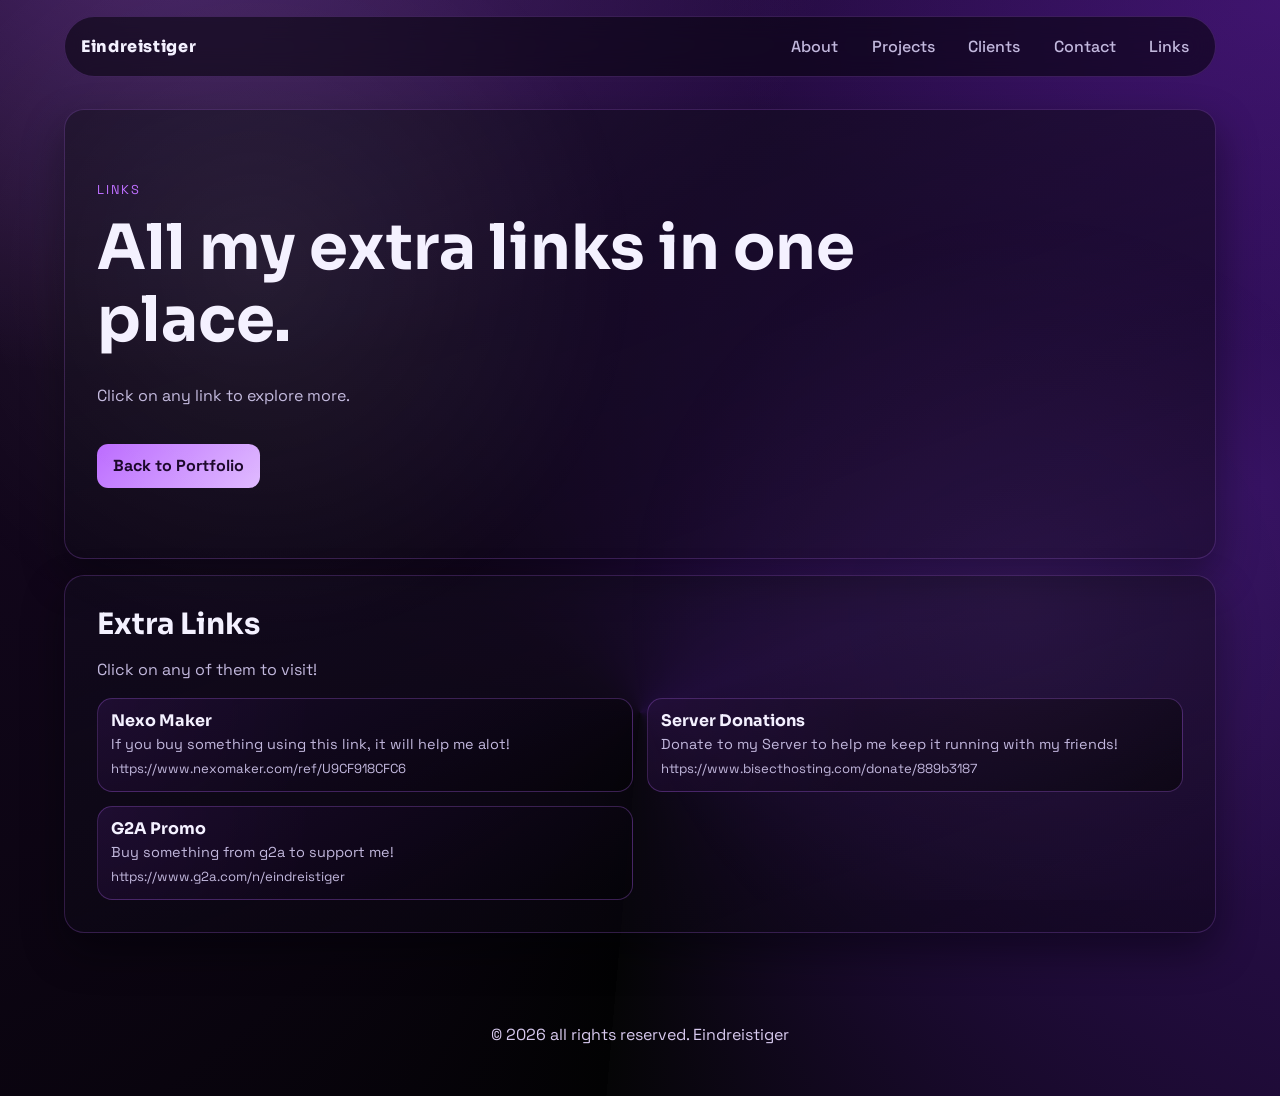
<file: links.html>
<!doctype html>
<html lang="en">
  <head>
    <meta charset="UTF-8" />
    <meta name="viewport" content="width=device-width, initial-scale=1.0" />
    <meta
      name="description"
      content="Extra links for promo links, collabs, and other channels."
    />
    <title>Eindreistiger Links</title>
    <link rel="preconnect" href="https://fonts.googleapis.com" />
    <link rel="preconnect" href="https://fonts.gstatic.com" crossorigin />
    <link
      href="https://fonts.googleapis.com/css2?family=Space+Grotesk:wght@400;500;700&family=Sora:wght@600;700;800&display=swap"
      rel="stylesheet"
    />
    <link rel="stylesheet" href="styles.css" />
  </head>
  <body>
    <div class="backdrop" aria-hidden="true"></div>

    <header class="site-header">
      <a class="brand" href="index.html#home">Eindreistiger</a>
      <button class="menu-toggle" aria-label="Toggle menu" aria-expanded="false">
        <span></span>
        <span></span>
      </button>
      <nav class="site-nav" id="siteNav">
        <a href="index.html#about">About</a>
        <a href="index.html#projects">Projects</a>
        <a href="index.html#clients">Clients</a>
        <a href="index.html#contact">Contact</a>
        <a href="links.html">Links</a>
      </nav>
    </header>

    <main>
      <section class="hero panel">
        <p class="eyebrow">Links</p>
        <h1>All my extra links in one place.</h1>
        <p class="lead">Click on any link to explore more.</p>
        <div class="cta-row">
          <a class="btn btn-primary" href="index.html">Back to Portfolio</a>
        </div>
      </section>

      <section class="panel">
        <div class="section-head">
          <h2>Extra Links</h2>
          <p>Click on any of them to visit!</p>
        </div>
        <div class="extra-links-grid" aria-live="polite">
          <a class="client-card" href="https://www.nexomaker.com/ref/U9CF918CFC6" target="_blank" rel="noreferrer">
            <div class="client-body">
              <h3>Nexo Maker</h3>
              <p class="extra-link-note">If you buy something using this link, it will help me alot!</p>
              <p class="client-link-text">https://www.nexomaker.com/ref/U9CF918CFC6</p>
            </div>
          </a>
          <a class="client-card" href="https://www.bisecthosting.com/donate/889b3187" target="_blank" rel="noreferrer">
            <div class="client-body">
              <h3>Server Donations</h3>
              <p class="extra-link-note">Donate to my Server to help me keep it running with my friends!</p>
              <p class="client-link-text">https://www.bisecthosting.com/donate/889b3187</p>
            </div>
          </a>
          <a class="client-card" href="https://www.g2a.com/n/eindreistiger" target="_blank" rel="noreferrer">
            <div class="client-body">
              <h3>G2A Promo</h3>
              <p class="extra-link-note">Buy something from g2a to support me!</p>
              <p class="client-link-text">https://www.g2a.com/n/eindreistiger</p>
            </div>
          </a>
        </div>
      </section>
    </main>

    <footer class="site-footer">
      <p>© <span id="year"></span> all rights reserved. Eindreistiger</p>
    </footer>

    <script src="script.js"></script>
  </body>
</html>
</file>
<file: styles.css>
:root {
  --bg-1: #050506;
  --bg-2: #11091a;
  --bg-3: #2d0d53;
  --ink-1: #f4f1ff;
  --ink-2: #c2b8dd;
  --accent: #bb69ff;
  --accent-2: #8d35e6;
  --card: rgba(18, 12, 30, 0.64);
  --stroke: rgba(187, 105, 255, 0.22);
  --radius: 1.25rem;
  --shadow: 0 18px 40px rgba(2, 1, 7, 0.45);
}

* {
  box-sizing: border-box;
}

html,
body {
  margin: 0;
  min-height: 100%;
}

body {
  font-family: "Space Grotesk", sans-serif;
  color: var(--ink-1);
  background:
    radial-gradient(70rem 45rem at 12% -5%, rgba(187, 105, 255, 0.28), transparent 60%),
    radial-gradient(60rem 38rem at 100% 0%, rgba(99, 32, 166, 0.35), transparent 58%),
    conic-gradient(from 185deg at 50% 65%, #020203 0deg, #14071f 120deg, #33105f 245deg, #050506 360deg);
  line-height: 1.5;
  overflow-x: hidden;
}

.backdrop {
  position: fixed;
  inset: 0;
  pointer-events: none;
  background:
    radial-gradient(circle at 20% 30%, rgba(255, 255, 255, 0.07) 0, transparent 32%),
    radial-gradient(circle at 80% 68%, rgba(210, 164, 255, 0.06) 0, transparent 34%);
  filter: blur(0.4px);
}

.site-header {
  position: sticky;
  top: 0;
  z-index: 30;
  display: flex;
  align-items: center;
  justify-content: space-between;
  gap: 1rem;
  width: min(72rem, 94vw);
  margin: 1rem auto;
  padding: 0.75rem 1rem;
  border: 1px solid var(--stroke);
  border-radius: 999px;
  background: rgba(4, 2, 9, 0.56);
  backdrop-filter: blur(12px);
}

.brand {
  color: var(--ink-1);
  text-decoration: none;
  font-family: "Sora", sans-serif;
  font-weight: 800;
  letter-spacing: 0.04em;
}

.site-nav {
  display: flex;
  align-items: center;
  gap: 0.9rem;
}

.site-nav a {
  color: var(--ink-2);
  text-decoration: none;
  font-weight: 500;
  padding: 0.35rem 0.6rem;
  border-radius: 0.6rem;
  transition: color 160ms ease, background-color 160ms ease;
}

.site-nav a:hover,
.site-nav a:focus-visible {
  color: var(--ink-1);
  background: rgba(187, 105, 255, 0.15);
}

.menu-toggle {
  display: none;
  border: 1px solid var(--stroke);
  background: rgba(255, 255, 255, 0.03);
  border-radius: 0.6rem;
  width: 2.75rem;
  height: 2.5rem;
  align-items: center;
  justify-content: center;
  gap: 0.35rem;
}

.menu-toggle span {
  display: block;
  width: 1.1rem;
  height: 2px;
  background: var(--ink-1);
}

main {
  width: min(72rem, 94vw);
  margin: 2rem auto 4rem;
  display: grid;
  gap: 1rem;
}

.panel {
  border: 1px solid var(--stroke);
  background: linear-gradient(160deg, var(--card), rgba(8, 5, 13, 0.46));
  border-radius: var(--radius);
  box-shadow: var(--shadow);
  padding: clamp(1.15rem, 2vw + 0.8rem, 2rem);
}

.hero {
  min-height: 50vh;
  display: grid;
  align-content: center;
  gap: 0.8rem;
}

.eyebrow {
  color: var(--accent);
  text-transform: uppercase;
  letter-spacing: 0.14em;
  font-size: 0.8rem;
  margin: 0;
}

h1,
h2,
h3 {
  font-family: "Sora", sans-serif;
  margin: 0;
  line-height: 1.15;
}

h1 {
  font-size: clamp(1.95rem, 5vw, 3.9rem);
  max-width: 16ch;
}

h2 {
  font-size: clamp(1.4rem, 2.3vw, 2.1rem);
}

.lead,
.section-head p,
.contact p,
#about p {
  color: var(--ink-2);
  max-width: 62ch;
}

.cta-row {
  display: flex;
  flex-wrap: wrap;
  gap: 0.75rem;
  margin-top: 0.4rem;
}

.btn {
  display: inline-flex;
  align-items: center;
  justify-content: center;
  min-height: 2.8rem;
  padding: 0.6rem 1rem;
  border-radius: 0.7rem;
  text-decoration: none;
  font-weight: 700;
  transition: transform 170ms ease, filter 170ms ease;
}

.btn:hover,
.btn:focus-visible {
  transform: translateY(-1px);
  filter: brightness(1.06);
}

.btn-primary {
  color: #160226;
  background: linear-gradient(135deg, var(--accent), #dfb9ff);
}

.btn-ghost {
  color: var(--ink-1);
  border: 1px solid var(--stroke);
  background: rgba(255, 255, 255, 0.02);
}

.split {
  display: grid;
  gap: 1rem;
  grid-template-columns: 1.2fr 1fr;
}

.stat-grid {
  display: grid;
  gap: 0.75rem;
  grid-template-columns: repeat(2, minmax(0, 1fr));
}

.stat-grid article {
  border: 1px solid var(--stroke);
  border-radius: 0.9rem;
  background: rgba(7, 5, 12, 0.6);
  padding: 0.9rem;
}

.stat-grid h3 {
  color: var(--accent);
  font-size: 1.05rem;
}

.stat-grid p {
  margin: 0.3rem 0 0;
  color: var(--ink-2);
}

.section-head {
  margin-bottom: 1rem;
}

.project-grid {
  display: grid;
  gap: 0.85rem;
  grid-template-columns: repeat(3, minmax(0, 1fr));
}

.project-card {
  display: flex;
  flex-direction: column;
  border-radius: 0.95rem;
  border: 1px solid rgba(187, 105, 255, 0.28);
  background:
    linear-gradient(150deg, rgba(28, 11, 47, 0.75), rgba(4, 3, 7, 0.72)),
    radial-gradient(circle at 0% 0%, rgba(187, 105, 255, 0.14), transparent 40%);
  padding: 1rem;
}

.project-card p {
  color: var(--ink-2);
}

.project-card span {
  display: inline-block;
  color: #e4c8ff;
  font-size: 0.88rem;
}

.project-link {
  display: inline-flex;
  margin-top: auto;
  color: var(--ink-1);
  text-decoration: none;
  border: 1px solid var(--stroke);
  border-radius: 0.6rem;
  padding: 0.5rem 0.75rem;
  font-weight: 600;
  background: rgba(255, 255, 255, 0.02);
}

.project-card .project-link {
  align-self: flex-start;
}

.project-link:hover,
.project-link:focus-visible {
  background: rgba(187, 105, 255, 0.15);
}

.project-handle {
  margin: 0.85rem 0 0;
  font-weight: 600;
  color: #e4c8ff;
}

.client-grid {
  display: grid;
  gap: 0.85rem;
  grid-template-columns: 1fr;
  width: min(26rem, 100%);
  margin-right: auto;
}

.client-card {
  display: flex;
  align-items: center;
  gap: 0.8rem;
  border: 1px solid rgba(187, 105, 255, 0.28);
  border-radius: 0.95rem;
  background:
    linear-gradient(150deg, rgba(28, 11, 47, 0.75), rgba(4, 3, 7, 0.72)),
    radial-gradient(circle at 0% 0%, rgba(187, 105, 255, 0.14), transparent 40%);
  text-decoration: none;
  color: var(--ink-1);
  padding: 0.8rem;
  transition: transform 170ms ease, border-color 170ms ease;
}

.client-card:hover,
.client-card:focus-visible {
  transform: translateY(-2px);
  border-color: rgba(223, 185, 255, 0.6);
}

.client-avatar {
  width: 3rem;
  height: 3rem;
  border-radius: 50%;
  border: 1px solid var(--stroke);
  background: rgba(0, 0, 0, 0.32);
  object-fit: cover;
  flex-shrink: 0;
}

.client-body {
  min-width: 0;
}

.client-body h3 {
  font-size: 1rem;
}

.client-link-text {
  margin: 0.22rem 0 0;
  color: var(--ink-2);
  font-size: 0.82rem;
  overflow-wrap: anywhere;
}

.client-note,
.client-empty {
  margin-top: 0.8rem;
  color: var(--ink-2);
  font-size: 0.9rem;
}

.client-note {
  text-align: left;
}

.extra-links-grid {
  display: grid;
  gap: 0.85rem;
  grid-template-columns: repeat(2, minmax(0, 1fr));
}

.extra-link-note {
  margin: 0.22rem 0 0;
  color: var(--ink-2);
  font-size: 0.9rem;
}

.skills {
  list-style: none;
  padding: 0;
  margin: 1rem 0 0;
  display: grid;
  gap: 0.65rem;
  grid-template-columns: repeat(auto-fit, minmax(12rem, 1fr));
}

.skills li {
  border: 1px solid var(--stroke);
  border-radius: 999px;
  padding: 0.6rem 0.9rem;
  background: rgba(16, 10, 25, 0.78);
}

.contact {
  text-align: center;
}

.contact-message {
  margin-left: auto;
  margin-right: auto;
  text-align: center;
}

.social-row {
  margin-top: 1rem;
  display: flex;
  gap: 0.6rem;
  justify-content: center;
  flex-wrap: wrap;
}

.discord-tag {
  display: inline-flex;
  align-items: center;
  min-height: 2.8rem;
  padding: 0.6rem 1rem;
  border-radius: 0.7rem;
  border: 1px solid var(--stroke);
  color: var(--ink-2);
  background: rgba(255, 255, 255, 0.02);
  font-weight: 600;
}

.site-footer {
  text-align: center;
  color: #d8caef;
  padding: 0.6rem 0 2.1rem;
}

@media (max-width: 960px) {
  .split {
    grid-template-columns: 1fr;
  }

  .project-grid {
    grid-template-columns: repeat(2, minmax(0, 1fr));
  }

  .extra-links-grid {
    grid-template-columns: 1fr;
  }
}

@media (max-width: 720px) {
  .menu-toggle {
    display: inline-flex;
  }

  .site-nav {
    position: absolute;
    top: calc(100% + 0.55rem);
    right: 0;
    display: none;
    width: min(18rem, 90vw);
    flex-direction: column;
    align-items: stretch;
    padding: 0.6rem;
    border: 1px solid var(--stroke);
    border-radius: 1rem;
    background: rgba(4, 2, 9, 0.9);
    backdrop-filter: blur(12px);
  }

  .site-nav.open {
    display: flex;
  }

  .project-grid {
    grid-template-columns: 1fr;
  }

  .site-header {
    border-radius: 1rem;
  }

  .client-card {
    padding: 0.75rem;
  }
}

@media (prefers-reduced-motion: reduce) {
  *,
  *::before,
  *::after {
    animation: none !important;
    transition: none !important;
    scroll-behavior: auto !important;
  }
}
</file>
